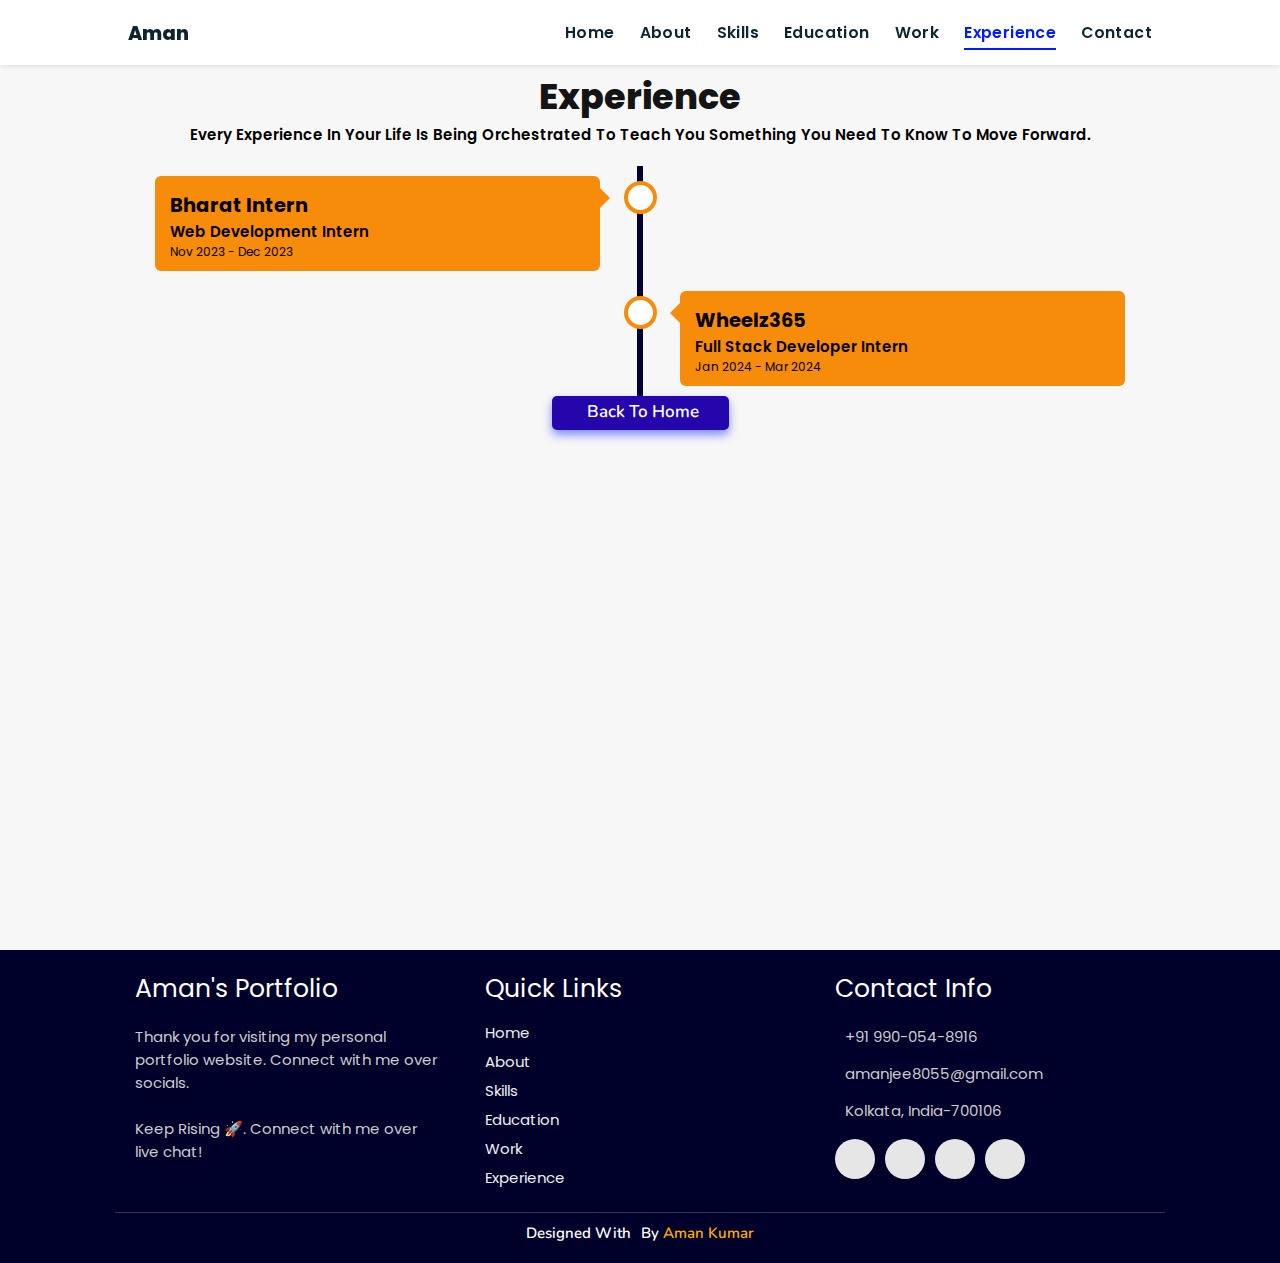
<file: experience/index.html>
<!DOCTYPE html>
<html lang="en">
<head>
    <meta charset="UTF-8">
    <meta http-equiv="X-UA-Compatible" content="IE=edge">
    <meta name="viewport" content="width=device-width, initial-scale=1.0">
    <link rel="stylesheet" href="./style.css">
    <!-- Font Awesome -->
    <link rel="stylesheet" href="https://cdnjs.cloudflare.com/ajax/libs/font-awesome/5.15.3/css/all.min.css" integrity="sha512-iBBXm8fW90+nuLcSKlbmrPcLa0OT92xO1BIsZ+ywDWZCvqsWgccV3gFoRBv0z+8dLJgyAHIhR35VZc2oM/gI1w==" crossorigin="anonymous" referrerpolicy="no-referrer" />
    <link id='favicon' rel="shortcut icon" href="/assets/images/favicon.png" type="image/x-png">

    <title>Experience | Portfolio Aman kumar</title>
</head>
<body oncontextmenu="return false">

<!-- navbar starts -->
<header>
    <a href="/" class="logo"><i class="fab fa-node-js"></i> Aman</a>

    <div id="menu" class="fas fa-bars"></div>
    <nav class="navbar">
        <ul>
            <li><a href="/#home">Home</a></li>
            <li><a href="/#about">About</a></li>
            <li><a href="/#skills">Skills</a></li>
            <li><a href="/#education">Education</a></li>
            <li><a href="/#work">Work</a></li>
            <li><a class="active" href="/#experience">Experience</a></li>
            <li><a href="/#contact">Contact</a></li>
        </ul>
    </nav>
</header>
<!-- navbar ends -->

<!-- experience section starts -->
<section class="experience" id="experience">

  <h2 class="heading"><i class="fas fa-briefcase"></i> Experience</h2>
  <div class="quote">
      <span>every experience in your life is being orchestrated to teach you something you need to know to move forward.</span>
  </div>

  <div class="timeline">

    <div class="container left">
      <div class="content">
        <div class="tag">
          <h2>Bharat Intern</h2>
        </div>
        <div class="desc">
            <h3>Web Development Intern</h3>
            <p>Nov 2023 - Dec 2023</p>
        </div>
      </div>
    </div>

    <div class="container right">
      <div class="content">
        <div class="tag">
          <h2>Wheelz365</h2>
        </div>
        <div class="desc">
            <h3>Full Stack Developer Intern</h3>
            <p>Jan 2024 - Mar 2024</p>
        </div>
      </div>
    </div>

    <div class="morebtn">
      <a href="/#experience" class="btn">
          <i class="fas fa-arrow-left"></i>
          <span>Back to Home</span>
      </a>
    </div>

  </div>

</section>
<!-- experience section ends -->

<!-- footer section starts -->
<section class="footer">

  <div class="box-container">

      <div class="box">
          <h3>Aman's Portfolio</h3>
          <p>Thank you for visiting my personal portfolio website. Connect with me over socials. <br/> <br/> Keep Rising 🚀. Connect with me over live chat!</p>
      </div>

      <div class="box">
          <h3>quick links</h3>
          <a href="/#home"><i class="fas fa-chevron-circle-right"></i> home</a>
          <a href="/#about"><i class="fas fa-chevron-circle-right"></i> about</a>
          <a href="/#skills"><i class="fas fa-chevron-circle-right"></i> skills</a>
          <a href="/#education"><i class="fas fa-chevron-circle-right"></i> education</a>
          <a href="/#work"><i class="fas fa-chevron-circle-right"></i> work</a>
          <a href="/#experience"><i class="fas fa-chevron-circle-right"></i> experience</a>
      </div>

      <div class="box">
          <h3>contact info</h3>
          <p> <i class="fas fa-phone"></i>+91 990-054-8916</p>
          <p> <i class="fas fa-envelope"></i>amanjee8055@gmail.com</p>
          <p> <i class="fas fa-map-marked-alt"></i>Kolkata, India-700106</p>
          <div class="share">
              <a href="https://www.linkedin.com/in/aman-kumar-7a82432a4/" class="fab fa-linkedin" aria-label="LinkedIn" target="_blank"></a>
              <a href="https://github.com/JuTechHub/" class="fab fa-github" aria-label="GitHub" target="_blank"></a>
              <a href="mailto:amanjee8055@gmail.com" class="fas fa-envelope" aria-label="Mail" target="_blank"></a>
              <a href="https://x.com/singh_aman_18" class="fab fa-twitter" aria-label="Twitter" target="_blank"></a>
          </div>
      </div>
  </div>

  <h1 class="credit">Designed with <i class="fa fa-heart pulse"></i> by <a href="https://www.linkedin.com/in/aman-kumar-7a82432a4/"> Aman kumar</a></h1>

</section>
<!-- footer section ends -->

<!-- scroll top btn -->
<a href="#experience" class="fas fa-angle-up" id="scroll-top"></a>

<!-- ==== ALL MAJOR JAVASCRIPT CDNS STARTS ==== -->
<!-- jquery cdn -->
<script src="https://cdnjs.clou
</file>
<file: experience/style.css>
@import url("https://fonts.googleapis.com/css2?family=Poppins:wght@400;600;700&display=swap");
@import url('https://fonts.googleapis.com/css2?family=Nunito:ital,wght@0,300;0,400;0,600;0,700;1,300;1,400&display=swap');

*{
  margin: 0;
  padding: 0;
  box-sizing: border-box;
  text-decoration: none;
  outline: none; border: none;
  text-transform:capitalize;
  transition: all .2s linear;
}
html{
  font-size: 62.5%;
  overflow-x: hidden;
  scroll-behavior: smooth;
}
body{
  background: #f7f7f7;
  font-family: 'Poppins', sans-serif;
}

*::selection{
  background: #2b3dda;
  color: #fff;
}

html{
  font-size: 62.5%;
  overflow-x: hidden;
}
html::-webkit-scrollbar{
  width: .8rem;
}
html::-webkit-scrollbar-track{
  background: rgb(235, 202, 245);
}
html::-webkit-scrollbar-thumb{
  background: #420177;
}

/* navbar starts */
header{
  position: fixed;
  top: 0; left: 0; right: 0;
  z-index: 1000;
  display: flex;
  align-items: center;
  justify-content: space-between;
  padding: 1.7rem 10%;
  height: 6.5rem;
  background-color: #fff;
  box-shadow: 0 1px 4px rgba(146,161,176,.3);
}
section{
  min-height: 100vh;
  padding: 2rem 9%;
}
.heading{
  font-size: 3.5rem;
  color: rgb(20, 20, 20);
  font-weight: 800;
  text-align: center;
}
.heading span{
  color: rgb(115, 3, 167);
}
header .logo{
  font-size: 1.9rem;
  font-weight: 800;
  text-decoration: none;
  color: #0E2431;
}
header .logo i {
  font-size: 2.2rem;
}
header .logo:hover {
  color: #fc8c05;
}
header .navbar ul{
  list-style: none;
  display: flex;
  justify-content: center;
  align-items: center;
}
header .navbar li{
  margin-left: 2.5rem;
}
header .navbar ul li a{
  font-size: 1.57rem;
  color: #0E2431;
  font-weight: 600;
  text-decoration: none;
  letter-spacing: 0.04rem;
}
header .navbar ul li a.active,
header .navbar ul li a:hover{
  color: #011aff;
  border-bottom: .2rem solid #011aff;
  padding: .5rem 0;
}
/* navbar ends */

/* hamburger icon starts*/
#menu{
  font-size: 3rem;
  cursor: pointer;
  color: rgb(24, 2, 63);
  display: none;
}
@media(max-width:768px){
  #menu{
      display: block;
  }
  header .navbar{
    position: fixed;
    top: 6.5rem; right: -120%;
    width: 75%;
    height: 100%;
    text-align: left;
    align-items: flex-start;
    background-color: #0e0f31;
  }
  header .navbar ul{
    flex-flow: column;
    padding: 1rem;
  }
  header .navbar ul li{
    text-align: center;
    width: 100%;
    margin: 1rem 0;
    border-radius: .5rem;
    width: 26rem;
  }
  header .navbar ul li a{
    display: block;
    padding: 1rem;
    text-align: left;
    color: #fff;
    font-size: 2rem;
  }
  header .navbar ul li a.active,
  header .navbar ul li a:hover{
    padding: 1rem;
    color: #fff;
    border-radius: .5rem;
    border-bottom: .5rem solid #011aff;
  }
  .fa-times{
    transform: rotate(180deg);
  }
  header .navbar.nav-toggle{
    right: 0;
  }
}
/* hamburger icon ends */

/* experience section starts */
.experience {
  margin-top: 5rem;
}
.experience .quote {
  text-align: center;
  font-size: 1.5rem;
  font-weight: 600;
}
.experience .timeline {
  position: relative;
  max-width: 1200px;
  margin: 2rem auto;
}
.experience .timeline::after {
  content: '';
  position: absolute;
  width: 6px;
  background: #020133;
  top: 0;
  bottom: 0;
  left: 50%;
  margin-left: -3px;
  z-index: -2;
}
.experience .container {
  padding: 10px 40px;
  position: relative;
  background-color: inherit;
  width: 50%;
}
/*circles on timeline*/
.experience .container::after {    
  content: "\f0b1";
  position: absolute;
  width: 25px;
  height: 25px;
  right: -17px;
  background-color: rgb(255, 255, 255);
  border: 4px solid #f68c09;
  top: 15px;
  border-radius: 50%;
  z-index: 100;
  font-size: 1.89rem;
  text-align: center;
  font-weight: 600;
  color:#02094b;
  font-family: 'Font Awesome\ 5 Free';
}
.experience .left {
  left: 0;
}
.experience .right {
  left: 50%;
}
/* arrows pointing right */
.experience .left::before {
  content: " ";
  height: 0;
  position: absolute;
  top: 22px;
  width: 0;
  z-index: 1;
  right: 30px;
  border: medium solid #f68c09;
  border-width: 10px 0 10px 10px;
  border-color: transparent transparent transparent #f68c09;
}
/* arrows pointing left  */
.experience .right::before {
  content: " ";
  height: 0;
  position: absolute;
  top: 22px;
  width: 0;
  z-index: 1;
  left: 30px;
  border: medium solid #f68c09;
  border-width: 10px 10px 10px 0;
  border-color: transparent #f68c09 transparent transparent;
}
.experience .right::after {
  left: -16px;
}
.experience .content {
  background-color: #f68c09;
  position: relative;
  border-radius: 6px;
}
.experience .content .tag{
  font-size: 1.3rem;
  padding-top: 1.5rem;
  padding-left: 1.5rem;
}
.experience .content .desc{
  margin-left: 1.5rem;
  padding-bottom: 1rem;
}
.experience .content .desc h3{
  font-size: 1.5rem;
  font-weight: 600;
}
.experience .content .desc p{
  font-size: 1.2rem;
}
/* view all button */
.morebtn{
  display: flex;
  justify-content: center;
  margin-bottom: 2rem;
}
.morebtn .btn {
  position: relative;
  line-height: 0;
  padding: 1.6rem 3rem;
  border-radius: .5em;
  transition: 0.5s;
  color: #fff;
  background: #2506ad;
  box-shadow: 0px 5px 10px rgba(48, 68, 247, .6);
  text-align: center;
}
.morebtn .btn span {
  font-weight: 600;
  font-size: 1.7rem;
  font-family: 'Nunito', sans-serif;
}
.morebtn .btn i {
  margin-right: 0.5rem;
  font-size: 1.5rem;
  transition: 0.3s;
}
.morebtn .btn:hover{
  background: #1a047e;
}
.morebtn .btn:hover i {
  transform: translateX(-8px);
}

/* Media queries - Responsive timeline on screens less than 600px wide */
@media screen and (max-width: 600px) {
  .experience .timeline::after {
  left: 31px;
  }
  .experience .container {
  width: 100%;
  padding-left: 70px;
  padding-right: 25px;
  }
  .experience .container::before {
  left: 60px;
  border: medium solid #f68c09;
  border-width: 10px 10px 10px 0;
  border-color: transparent #f68c09 transparent transparent;
  }
  .experience .left::after {
    left: 15px;
  }
  .experience .right::after {
    left: 15px;
  }
  .experience .right {
  left: 0%;
  }
  .experience .container::after {
    font-size: 2.2rem;;
  }
}
/* experience media queries ends */
/* experience section ends */


/* footer section starts */
.footer{
  min-height: auto;
  padding-top: 0;
  background: rgb(0, 1, 43);
}
.footer .box-container{
  display: flex;
  justify-content: center;
  flex-wrap: wrap;
}
.footer .box-container .box{
  flex: 1 1 25rem;
  margin: 2rem;
}
.footer .box-container .box h3{
  font-size: 2.5rem;
  color: #fff;
  padding-bottom: 1rem;
  font-weight: normal;
}
.footer .box-container .box p{
  font-size: 1.5rem;
  color: #ccc;
  padding: .7rem 0;
  text-transform: none;
}
.footer .box-container .box p i{
  padding-right: 1rem;
  color: #ffae00;
}
.footer .box-container .box a{
  font-size: 1.5rem;
  color: rgb(238, 238, 238);
  padding: .3rem 0;
  display: block;
}
.footer .box-container .box a:hover{
  color: #ffae00;
}
.footer .box-container .box .share{
  display: flex;
  flex-wrap: wrap;
  padding: 1rem 0;
}
.footer .box-container .box .share a{
  height: 4rem;
  width: 4rem;
  padding: 1rem;
  text-align: center;
  border-radius: 5rem;
  font-size: 1.7rem;
  margin-right: 1rem;
  transition: .2s;
  background: rgb(230, 230, 230);
  color: #02094b;
  border: none;
}
.footer .box-container .box .share a:hover{
  background: transparent;
  transform: scale(0.98);
  border: .1rem solid rgb(180, 178, 178);
  color: #ffae00;
}
.footer .credit{
  padding: 1rem 0 0 0;
  text-align: center;
  font-size: 1.5rem;
  font-family: 'Nunito',sans-serif;
  font-weight: 600;
  color: #fff;
  border-top: .1rem solid #fff3;
}
.footer .credit a{
  color: #ffae00;
}
.footer .fa{
    color: #E90606;
    margin: 0 .3rem;
    font-size: 1.5rem;
    animation: pound .35s infinite alternate;
}
@-webkit-keyframes pound{
  to{
    transform: scale(1.1);
  }
}
@keyframes pound{
  to{
    transform: scale(1.1);
}
}
@media(max-width:450px){
  .footer .box-container .box{
    margin: 2rem;
  }
  .footer .box-container .box p{
    padding: 0.7rem;
  }
  .footer .box-container .box .share a{
    padding: 1.1rem;
  }
}
/* footer section ends */

/* common media queries starts*/
@media(max-width:450px){
  html{
    font-size: 55%;
  }
  body{
    padding-right: 0;
  }
  section{
    padding: 2rem;
  }
}
/* common media queries ends*/


/* scroll top starts */
#scroll-top{
  position: fixed;
  top: -140%;
  right: 2rem;
  padding: 1rem 1.5rem;
  font-size: 2rem;
  background: #ffae00;
  color: rgb(13, 0, 44);
  border-radius: 5rem;
  transition: 1s linear;
  z-index: 1000;
}
#scroll-top.active{
  top: calc(100% - 12rem);
}
/* scroll top ends */
</file>
